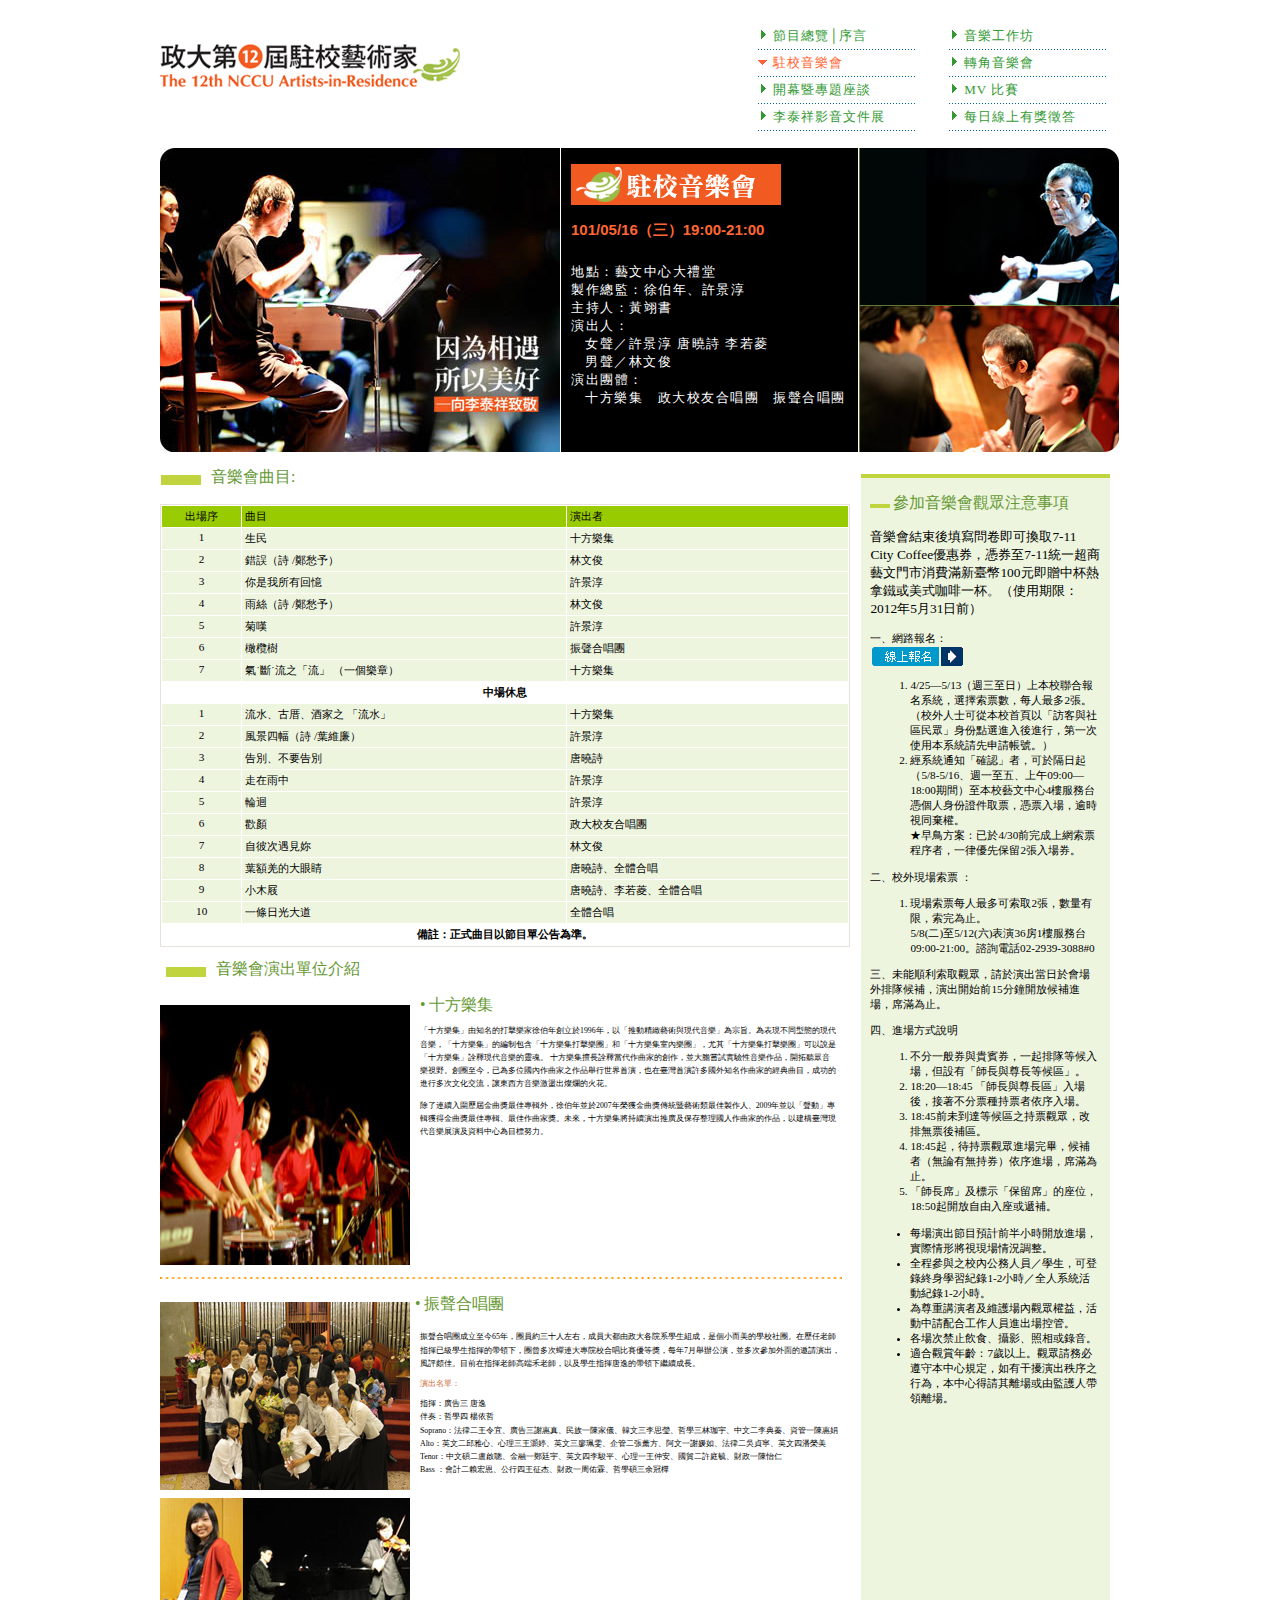
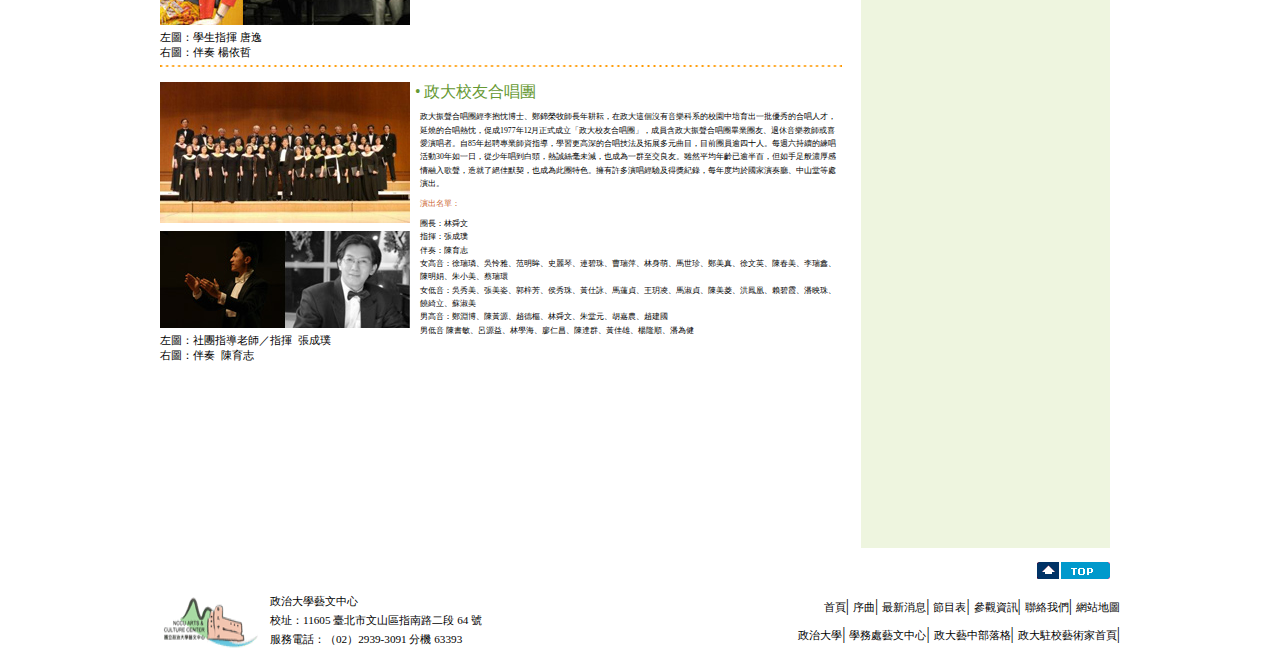
<file: index.html>
<!DOCTYPE html PUBLIC "-//W3C//DTD XHTML 1.0 Transitional//EN" "http://www.w3.org/TR/xhtml1/DTD/xhtml1-transitional.dtd">
<html xmlns="http://www.w3.org/1999/xhtml">

<head>
  <meta http-equiv="Content-Type" content="text/html; charset=utf-8" />
  <link rel="stylesheet" type="text/css" href="index.css">
  <title>政大藝文中心節目簡介─2012春季</title>
</head>

<body>
  <header>
	    <h2 id="subtitle" class="subtitle">
		   <a href="air.html"><img src="img/title_air2.gif" alt="airst"/></a>
	    </h2>

	    <table id="nav_top04" class="nav_top04">
	     <tr>
		     <td>			
		      <img src="img/arrow_green_sm.gif" alt="arrow"/><a href="air.html" class="nav_green">節目總覽│序言</a>
		     </td>

		     <td>
		      <img src="img/arrow_green_sm.gif" alt="arrow"/><a href="air_workshop.html" class="nav_green">音樂工作坊</a>
		     </td>
	     </tr>

         <tr>
		     <td>			
		      <img src="img/line_158.gif" alt="line"/>
		     </td>

		     <td>
		      <img src="img/line_158.gif" alt="line"/>
		     </td>
	     </tr>

	     <tr>
		      <td>
		      <img src="img/arrow_pink_sm_down.gif" alt="arrow"/><a href="air_concert.html" class="nav_orange">駐校音樂會</a>
		      </td>
		      <td>
		      <img src="img/arrow_green_sm.gif" alt="arrow"/><a href="air_corner.html" class="nav_green">轉角音樂會</a>
		      </td>
	     </tr>

         <tr>
		     <td>			
		      <img src="img/line_158.gif" alt="line"/>
		     </td>

		     <td>
		      <img src="img/line_158.gif" alt="line"/>
		     </td>
	     </tr>

	     <tr>
		      <td>
		      <img src="img/arrow_green_sm.gif" alt="arrow"/><a href="air_opening.html" class="nav_green">開幕暨專題座談</a>
		      </td>
		      <td>
		      <img src="img/arrow_green_sm.gif" alt="arrow"/><a href="air_mv.html" class="nav_green">MV 比賽</a>
		      </td>
	     </tr>

         <tr>
		     <td>			
		      <img src="img/line_158.gif" alt="line"/>
		     </td>

		     <td>
		      <img src="img/line_158.gif" alt="line"/>
		     </td>
	     </tr>

	     <tr>
		      <td>
		      <img src="img/arrow_green_sm.gif" alt="arrow"/><a href="air_exhibit.html" class="nav_green">李泰祥影音文件展</a>
		      </td>
		      <td>
		      <img src="img/arrow_green_sm.gif" alt="arrow"/><a href="air_quiz.html" class="nav_green">每日線上有獎徵答</a>
		      </td>
	     </tr>

         <tr>
		     <td>			
		      <img src="img/line_158.gif" alt="line"/>
		     </td>

		     <td>
		      <img src="img/line_158.gif" alt="line"/>
		     </td>
	     </tr>
	    </table>
  </header>

  <article>
    <section id="poster" class="poster">
      <img src="img/concert_main01.jpg" alt="concert_main01" id="concert_main01" width="400" height="304" border="0">

      <div class="poster_p">
	      <img src="img/icon_concert4.gif" alt="icon_concert" id="icon_concert" width="210" height="41" border="0" />
	      <span class="title_02_orange"><strong>101/05/16（三）19:00-21:00</strong></span>
	      <p>
	      地點：藝文中心大禮堂<br>
	      製作總監：徐伯年、許景淳<br>
	      主持人：黃翊書<br>
	      演出人：<br>
	      &nbsp;&nbsp;&nbsp;女聲／許景淳 唐曉詩 李若菱<br>
	      &nbsp;&nbsp;&nbsp;男聲／林文俊<br>
	      演出團體：<br>
	      &nbsp;&nbsp;&nbsp;十方樂集&nbsp;&nbsp;&nbsp;政大校友合唱團&nbsp;&nbsp;&nbsp;振聲合唱團
	      </p>
      </div>

      <img src="img/concert_main03.jpg" alt="concert_main03" id="concert_main03" width="260" height="304" border="0" />
    </section>

    <section id="songs" class="songs">
      <img src="img/spacer_green.gif" width=40 height=10 border=0 />
      <p id="songs_title">音樂會曲目:</p>

      <tr>
        <td class="text" valign="top">
        <table cellspacing="1" cellpadding="3" brdoer=0 width=690 class="table_program_air">
        <tr bgcolor="#99CC00">
          <td valign="top" nowrap><div align="center">出場序</div></td>
          <td valign="top">曲目 </td>
          <td valign="top">演出者 </td>
        </tr>

        <tr>
          <td valign="top" bgcolor="#EEF5DF"><div align="center">1 </div></td>
          <td valign="top" bgcolor="#EEF5DF">生民 </td>
          <td valign="top" bgcolor="#EEF5DF">十方樂集 </td>
        </tr>

        <tr>
          <td valign="top" bgcolor="#EEF5DF"><div align="center">2 </div></td>
          <td valign="top" bgcolor="#EEF5DF">錯誤（詩 /鄭愁予） </td>
          <td valign="top" bgcolor="#EEF5DF">林文俊 </td>
        </tr>

        <tr>
          <td valign="top" bgcolor="#EEF5DF"><div align="center">3 </div></td>
          <td valign="top" bgcolor="#EEF5DF">你是我所有回憶 </td>
          <td valign="top" bgcolor="#EEF5DF">許景淳</td>
        </tr>

        <tr>
          <td valign="top" bgcolor="#EEF5DF"><div align="center">4 </div></td>
          <td valign="top" bgcolor="#EEF5DF">雨絲（詩 /鄭愁予）</td>
          <td valign="top" bgcolor="#EEF5DF">林文俊</td>
        </tr>

        <tr>
          <td valign="top" bgcolor="#EEF5DF"><div align="center">5 </div></td>
          <td valign="top" bgcolor="#EEF5DF">菊嘆</td>
          <td valign="top" bgcolor="#EEF5DF">許景淳</td>
        </tr>

        <tr>
          <td valign="top" bgcolor="#EEF5DF"><div align="center">6 </div></td>
          <td valign="top" bgcolor="#EEF5DF">橄欖樹 </td>
          <td valign="top" bgcolor="#EEF5DF">振聲合唱團 </td>
        <tr>

        <td valign="top" bgcolor="#EEF5DF"><div align="center">7</div></td>
        <td valign="top" bgcolor="#EEF5DF">氣˙斷˙流之「流」 
            （一個樂章） </td>
        <td valign="top" bgcolor="#EEF5DF">十方樂集 </td>

        <tr bgcolor="#FFFFFF">
          <td width="446" colspan="3" valign="top" align="center"><div align="center"><strong> 中場休息 </strong> </div></td>
        </tr>

        <tr>
          <td valign="top" bgcolor="#EEF5DF"><div align="center">1 </div></td>
          <td valign="top" bgcolor="#EEF5DF">流水、古厝、酒家之 
              「流水」 </td>
          <td valign="top" bgcolor="#EEF5DF">十方樂集 </td>
        </tr>

        <tr>
          <td valign="top" bgcolor="#EEF5DF"><div align="center">2 </div></td>
          <td valign="top" bgcolor="#EEF5DF">風景四幅（詩 /葉維廉） </td>
          <td valign="top" bgcolor="#EEF5DF">許景淳</td>
        </tr>

        <tr>
          <td valign="top" bgcolor="#EEF5DF"><div align="center">3 </div></td>
          <td valign="top" bgcolor="#EEF5DF">告別、不要告別 </td>
          <td valign="top" bgcolor="#EEF5DF">唐曉詩</td>
        </tr>

        <tr>
          <td valign="top" bgcolor="#EEF5DF"><div align="center">4 </div></td>
          <td valign="top" bgcolor="#EEF5DF">走在雨中</td>
          <td valign="top" bgcolor="#EEF5DF">許景淳</td>
        </tr>

        <tr>
          <td valign="top" bgcolor="#EEF5DF"><div align="center">5 </div></td>
          <td valign="top" bgcolor="#EEF5DF">輪迴</td>
          <td valign="top" bgcolor="#EEF5DF">許景淳</td>
        </tr>

        <tr>
          <td valign="top" bgcolor="#EEF5DF"><div align="center">6 </div></td>
          <td valign="top" bgcolor="#EEF5DF">歡顏</td>
          <td valign="top" bgcolor="#EEF5DF">政大校友合唱團</td>
        </tr>

        <tr>
          <td valign="top" bgcolor="#EEF5DF"><div align="center">7 </div></td>
          <td valign="top" bgcolor="#EEF5DF">自彼次遇見妳 </td>
          <td valign="top" bgcolor="#EEF5DF">林文俊 </td>
        </tr>

        <tr>
          <td valign="top" bgcolor="#EEF5DF"><div align="center">8 </div></td>
          <td valign="top" bgcolor="#EEF5DF">葉額羌的大眼睛 </td>
          <td valign="top" bgcolor="#EEF5DF">唐曉詩、全體合唱 </td>
        </tr>

        <tr>
          <td valign="top" bgcolor="#EEF5DF"><div align="center">9</div></td>
          <td valign="top" bgcolor="#EEF5DF">小木屐</td>
          <td valign="top" bgcolor="#EEF5DF">唐曉詩、李若菱、全體合唱 </td>
        </tr>

        <tr>
          <td valign="top" bgcolor="#EEF5DF"><div align="center">10</div></td>
          <td valign="top" bgcolor="#EEF5DF">一條日光大道</td>
          <td valign="top" bgcolor="#EEF5DF">全體合唱</td>
        </tr>

        <tr bgcolor="#FFFFFF">
          <td width="391" colspan="3" align="center" valign="top"><div align="center"><strong>備註：正式曲目以節目單公告為準。 </strong></div></td>
        </tr>

        </table>
        </td>
      </tr>
    </section>

    <section id="performers" class="performers">
     <img src="img/spacer_green.gif" alt="spacer" width=40 height=10 border=0 id="performers_title_img"/>
     <p id="performers_title">音樂會演出單位介紹</p>

      <section id="performer01" class="performer01">
        <img src="img/concert_ten.jpg" alt="ten"  width="250" height="167" border="0">
        <span class="title_15_green">&bull;&nbsp;十方樂集</span>
             <p id="performer01_p1">
             「十方樂集」由知名的打擊樂家徐伯年創立於1996年，以「推動精緻藝術與現代音樂」為宗旨。為表現不同型態的現代音樂，「十方樂集」的編制包含「十方樂集打擊樂團」和「十方樂集室內樂團」，尤其「十方樂集打擊樂團」可以說是「十方樂集」詮釋現代音樂的靈魂。
             十方樂集擅長詮釋當代作曲家的創作，並大膽嘗試實驗性音樂作品，開拓聽眾音樂視野。創團至今，已為多位國內作曲家之作品舉行世界首演，也在臺灣首演許多國外知名作曲家的經典曲目，成功的進行多次文化交流，讓東西方音樂激盪出燦爛的火花。
             </p>
             <p id="performer01_p2">
             除了連續入圍歷屆金曲獎最佳專輯外，徐伯年並於2007年榮獲金曲獎傳統暨藝術類最佳製作人、2009年並以「聲動」專輯獲得金曲獎最佳專輯、最佳作曲家獎。未來，十方樂集將持續演出推廣及保存整理國人作曲家的作品，以建構臺灣現代音樂展演及資料中心為目標努力。
             </p>
        <img src="img/line_340.gif" alt="line" width=100%>
      </section>

      <section id="performer02" class="performer02">
       <div class="perfomer02_pics">
        <img src="img/concert_alumni3.jpg" alt="alumni3" width="250" height="188" border="0">
        <img src="img/concert_alumni2.jpg" alt="alumni2" width="250" height="127" border="0">
        <p id="performer02_picdetail">左圖：學生指揮 唐逸<br>
                           右圖：伴奏 楊依哲 </p>
       </div>


           <p class="title_15_green" id="perfomer02_title">&bull;&nbsp;振聲合唱團</p>
           <p id="performer02_p1">
           振聲合唱團成立至今65年，團員約三十人左右，成員大都由政大各院系學生組成，是個小而美的學校社團。在歷任老師指揮已級學生指揮的帶領下，團曾多次蟬連大專院校合唱比賽優等獎，每年7月舉辦公演，並多次參加外面的邀請演出，風評頗佳。目前在指揮老師高端禾老師，以及學生指揮唐逸的帶領下繼續成長。
           </p>
        
        <p class="text_brown">演出名單：</p>
           <p id="performer02_p2">
         
           指揮：廣告三 唐逸<br>
           伴奏：哲學四 楊依哲<br>
           Soprano：法律二王令宜、廣告三謝惠真、民族一陳家儀、韓文三李思瑩、哲學三林珈宇、中文二李典蓁、資管一陳惠娟<br>
           Alto：英文二邱雅心、心理三王灝婷、英文三廖珮雯、企管二張薰方、阿文一謝媛如、法律二吳貞寧、英文四潘榮美<br>
           Tenor：中文碩二盧啟聰、金融一鄭廷宇、英文四李駿平、心理一王仲安、國貿二許庭毓、財政一陳怡仁<br>
           Bass ：會計二賴宏恩、公行四王征杰、財政一周佑霖、哲學碩三余冠樺
           </p>

        <img src="img/line_340.gif" alt="line" width=100%>
      </section>

      <section id="performer03" class="performer03">
        <img src="img/concert_nccu.JPG" alt="nccu" width="250" height="141">
        <img src="img/concert_nccu2.jpg" alt="nccu2" width="250" height="97">
        <p id="performer03_picdetail">左圖：社團指導老師／指揮  張成璞<br/>
                                      右圖：伴奏&nbsp; 陳育志
        </p>

        <span class="title_15_green">&bull;&nbsp;政大校友合唱團</span>
          <p id="performer03_p1">
           政大振聲合唱團經李抱忱博士、鄭錦榮牧師長年耕耘，在政大這個沒有音樂科系的校園中培育出一批優秀的合唱人才，延燒的合唱熱忱，促成1977年12月正式成立「政大校友合唱團」，成員含政大振聲合唱團畢業團友、退休音樂教師或喜愛演唱者。自85年起聘專業師資指導，學習更高深的合唱技法及拓展多元曲目，目前團員逾四十人。每週六持續的練唱活動30年如一日，從少年唱到白頭，熱誠絲毫未減，也成為一群至交良友。雖然平均年齡已逾半百，但如手足般濃厚感情融入歌聲，造就了絕佳默契，也成為此團特色。擁有許多演唱經驗及得獎紀錄，每年度均於國家演奏廳、中山堂等處演出。
          </p>
        <p class="text_brown">演出名單：</p>
          <p id="performer03_p2">
            團長：林舜文<br>
            指揮：張成璞<br>
            伴奏：陳育志<br>                          
            女高音：徐瑞璘、吳怜雅、范明眸、史麗琴、連碧珠、曹瑞萍、林身萌、馬世珍、鄭美真、徐文英、陳春美、李瑞鑫、陳明娟、朱小美、蔡瑞環<br>
            女低音：吳秀美、張美姿、郭梓芳、侯秀珠、黃仕詠、馬蓮貞、王玥凌、馬淑貞、陳美菱、洪鳳凰、賴碧霞、潘映珠、饒綺立、蘇淑美<br>
            男高音：鄭淵博、陳黃源、趙德樞、林舜文、朱堂元、胡嘉農、趙建國<br>
            男低音  陳書敏、呂源益、林學海、廖仁昌、陳達群、黃佳雄、楊隆順、潘為健<br>
          </p>
      </section>
    </section>

  </article>
     
  <aside>
    <img src="img/spacer_green.gif" id="aside_top" width="100%" height="4" border="0">
    <div class="content">
	    <img src="img/spacer_green.gif" id="aside_title_img" width=20 height=4 border=0 />
	    <span class="title_15_green" id="attention">參加音樂會觀眾注意事項</span>

	    <p class="text_grey" id="coupon">音樂會結束後填寫問卷即可換取7-11 City Coffee優惠券，憑券至7-11統一超商藝文門市消費滿新臺幣100元即贈中杯熱拿鐵或美式咖啡一杯。（使用期限：2012年5月31日前）<br/></p>

	    <p id="aisde01">一、網路報名： <br/>
	      <a href="reg.html"><img src="img/btn_register.gif" width="95" height="21" border="0" /></a>
	      <ol>
	          <li>4/25—5/13（週三至日）上本校聯合報名系統，選擇索票數，每人最多2張。（校外人士可從本校首頁以「訪客與社區民眾」身份點選進入後進行，第一次使用本系統請先申請帳號。）
	                          
	          <li>經系統通知「確認」者，可於隔日起（5/8-5/16、週一至五、上午09:00—18:00期間）至本校藝文中心4樓服務台憑個人身份證件取票，憑票入場，逾時視同棄權。<br />
	              ★早鳥方案：已於4/30前完成上網索票程序者，一律優先保留2張入場券。 
	      </ol>
	    </p>

	    <p id="aside02">二、校外現場索票 ： 
	      <ol>
	          <li>現場索票每人最多可索取2張，數量有限，索完為止。 <br />
	              5/8(二)至5/12(六)表演36房1樓服務台  09:00-21:00。諮詢電話02-2939-3088#0</li>
	      </ol>
	    </p>
	                                          
	    <p id="aisde03">三、未能順利索取觀眾，請於演出當日於會場外排隊候補，演出開始前15分鐘開放候補進場，席滿為止。</p>
	                                          
	    <p id="aside04">四、進場方式說明
	      <ol id="entry01">
	          <li>不分一般券與貴賓券，一起排隊等候入場，但設有「師長與尊長等候區」。</li>
	          <li>18:20—18:45 「師長與尊長區」入場後，接著不分票種持票者依序入場。</li>
	          <li>18:45前未到達等候區之持票觀眾，改排無票後補區。</li>
	          <li>18:45起，待持票觀眾進場完畢，候補者（無論有無持券）依序進場，席滿為止。</li>
	          <li>「師長席」及標示「保留席」的座位，18:50起開放自由入座或遞補。 </li>
	      </ol>
	      <ul id="entry02">
	        <li>每場演出節目預計前半小時開放進場，實際情形將視現場情況調整。
	        <li>全程參與之校內公務人員／學生，可登錄終身學習紀錄1-2小時／全人系統活動紀錄1-2小時。
	        <li>為尊重講演者及維護場內觀眾權益，活動中請配合工作人員進出場控管。
	        <li>各場次禁止飲食、攝影、照相或錄音。
	        <li>適合觀賞年齡：7歲以上。觀眾請務必遵守本中心規定，如有干擾演出秩序之行為，本中心得請其離場或由監護人帶領離場。
	      </ul>
	    </p>
	</div>

  </aside>

  <footer>
    <a href="#top"><img src="img/btn_top.gif" width="77" height="21" border="0" /></a>

    <img src="img/logo_artcenter.gif" alt="logo" width=100 height=48 border=0>
    <p id="footer_info">
      政治大學藝文中心<br />
      校址：11605 臺北市文山區指南路二段 64 號 <br />
      服務電話：（02）2939-3091 分機 63393 
    </p>

    <nav id="nav_footer01" class="nav_footer">
     <a href="index.html" class="nav_top01">首頁</a>| 
     <a href="introduction.html" class="nav_top01">序曲</a>|
     <a href="news.html" class="nav_top01">最新消息</a>|
     <a href="program.html" class="nav_top01">節目表</a>|
     <a href="visit.html" class="nav_top01">參觀資訊</a>|
     <a href="contact.html" class="nav_top01">聯絡我們</a>|
     <a href="map.html" class="nav_top01">網站地圖</a><br/>
    </nav>

    <nav id="nav_footer02" class="nav_footer">
     <a href="http://www.nccu.edu.tw/" class="nav_top01" target="_blank">政治大學</a>|
     <a href="http://osa.nccu.edu.tw/modules/tinyd6/" class="nav_top01" target="_blank">學務處藝文中心</a>|
     <a href="http://blog.roodo.com/inccuart" class="nav_top01" target="_blank">政大藝中部落格</a>|
     <a href="http://artist.nccu.edu.tw/" class="nav_top01" target="_blank">政大駐校藝術家首頁</a>|
    </nav>

  </footer>
</body>

</html>
</file>
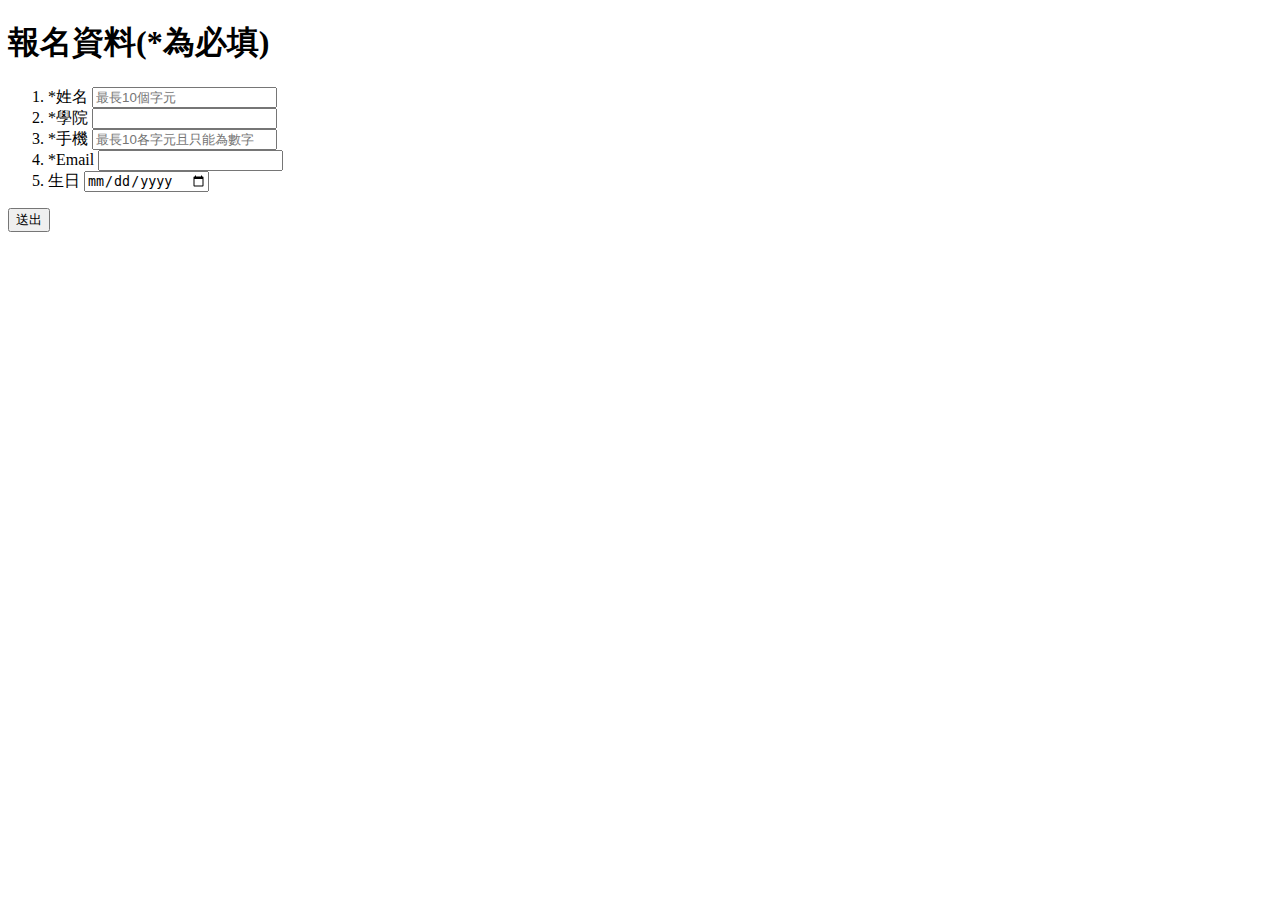
<file: reg.html>
<!DOCTYPE html PUBLIC "-//W3C//DTD XHTML 1.0 Transitional//EN" "http://www.w3.org/TR/xhtml1/DTD/xhtml1-transitional.dtd">
<html>

<head>
	<meta http-equiv="Content-Type" content="text/html; charset=utf-8" />
	<title>線上報名</title>
</head>

<body>

 <form>
   <h1 id="reg_title">報名資料(*為必填)</h1>
   <ol class="form">
	   <li class="name">
	      <label for "name">*姓名<label>
	      <input id="name" type="text" maxLength="10" placeholder="最長10個字元" required>
	   </li>

       <li class="college">
	      <label for "college">*學院<label>
	      <input id="college" type="text" list="myCollege" required>
		      <datalist id="myCollege">
		        <option value="法學院">
		        <option value="社科院">
		        <option value="文學院">
		        <option value="外語學院">
		        <option value="理學院">
		        <option value="傳播學院">
		        <option value="商學院">
		        <option value="國際事務學院">
		        <option value="教育學院">
	   </li>

	   <li class="phone">
	      <label for "phone">*手機<label>
	      <input id="phone" name="number" pattern=[0-9] maxLength="10" placeholder="最長10各字元且只能為數字" required>
	   </li>

	   <li class="e-mail">
	      <label for "email">*Email<label>
	      <input id="email" type="email" required>
	   </li>

	   <li class="birthday">
	      <label for "birthday">生日<label>
	      <input id="birthday" type="date">
	   </li>

   </ol>

    <input id="submit" type="submit" value="送出">

 </form>

</body>
</html>
</file>
<file: index.css>
body{
	min-width:960px;
	max-width:960px;
	margin:1.5em auto;
}
header{
	display:block;
	height:114px;
}

.songs, .performers{
	float:left;
	display:block;
	width:72%;
}

.subtitle{
	float:left;
	width:300px;
	height:43px; 
}
.nav_top04{
	margin-left:62%;
	width:40%;
	font-family:微軟正黑體;
}
.nav_top04 a:hover{
	color:orange;
}
.nav_top04 a:visited{
	color:red;
}
a.nav_green{
    color: #339933;
	font-weight: none;
	font-size: 13px;
	text-decoration: none;
	letter-spacing : 1px;
	padding-left:5px;
}
a.nav_orange{
	color: #ff6633;
	font-weight: none;
	font-size: 13px;
	text-decoration: none;
	letter-spacing : 1px;
	padding-left:5px;
}

.poster{
	padding-top:10px;
	padding-bottom:15px;
}
.title_02_orange{
    color:#ff6633;
	font-weight: bold;
	font-size: 15px;
	text-decoration: none;
	font-family:Georgia, Verdana, Arial, Helvetica, sans-serif;
	padding-left:10px;
}
#concert_main01{
	float:left;
	padding-right:1px;
}
#icon_concert{
	margin:1em 3em 1em 10px;
}
.poster_p{
	float:left;
	display:block;
	background-color:black;
	width:297px;
	height:304px;

	
}
.poster_p p{
	color:white;
	padding-left:10px;
	padding-top:10px;
	font-family:微軟正黑體;
	font-size: 13px;
	letter-spacing:1.5px;
}

#concert_main03{
	float:left;
	display:inline-block;
	width:260px;
	height:304px;
	padding-left:1px;

}
.songs,.performers{
	padding-right:1%;
	width:71%;

}
.songs{
	width:71%;
    font-family:微軟正黑體;
    display:block;
    padding-top:15px;
    font-size:0.7em;
}
.songs img{
	float:left;
	margin-left:1px;
	margin-right:10px;
	padding-top:8px;

}
#songs_title{
	display:inline-block;	
	color: #669933;
	font-weight: none;
	font-size:1.4em;
	text-decoration: none;
	margin-top:0px;

}
.table_program_air{
	letter-spacing:1%;
	border: 1px solid #E6E1DA; 
}
.performers{
	font-family:微軟正黑體;
	font-size:0.7em;
}
.title_15_green{
	color: #669933;
	font-weight: none;
	font-size:1.4em;
	margin-top:15px;
}
.performer01{
	margin-bottom:15px;
}
#performers_title_img{
	float:left;
	display:block;
	margin-left:0.5em;
	margin-top:20px;
	margin-right:10px;
}

#performers_title{
	display:inline-block;	
	margin-top:12px;
	color: #669933;
	font-weight: none;
	font-size:1.4em;
	text-decoration: none;
}

.performer01 img:nth-child(1){
	float:left;
	padding-right:10px;
	padding-top:10px;
    padding-bottom:1em;
	height:260px;
}
#performer01_p1{
	display:block;
	width:62%;
	font-size:0.7em;
	line-height:1.7;
	margin-left:250px;
	padding-left:5px;
}
#performer01_p2{
	display:block;
	width:62%;
	font-size:0.7em;
	line-height:1.7;
	margin-left:250px;
	padding-left:5px;
}
.performer02_pics{
	display:block;
	box-sizing:border-box;
	width:260px;
	height:800px;
}

.performer02 img:nth-child(1){
	float:left;
	display:block;
	margin-top:8px;
	padding-right:5px;
}

.performer02 img:nth-child(2){
    clear:left;
    float:left;
    display:block;
    padding-top:8px;
	padding-right:5px;
}
#performer02_picdetail{
	clear:left;
	float:left;
	display:block;
	font-size:11px;
	margin-top:5px;
	margin-bottom:5px;
}
#performer02_p1{
	display:block;
	width:62%;
	font-size:0.7em;
	line-height:1.7;
	margin-left:250px;
	padding-left:10px;
}
#performer02_p2{
	display:block;
	width:62%;
	font-size:0.7em;
	line-height:1.7;
	margin-left:250px;
	padding-left:10px;
}
.text_brown{
	font-size:0.7em;
	color: #cc6633;
	margin-left:260px;
}
.performer03{
	display:block;
	margin-top:15px;
}
.performer03 img:nth-child(1){
	float:left;
	display:block;
	padding-right:5px;
}

.performer03 img:nth-child(2){
    clear:left;
    float:left;
    display:block;
    padding-top:8px;
	padding-right:5px;
}
#performer03_picdetail{
	clear:left;
	float:left;
	display:block;
	font-size:11px;
	margin-top:5px;
	margin-bottom:5px;
}
#performer03_p1{
	display:block;
	width:62%;
	font-size:0.7em;
	line-height:1.7;
	margin-left:250px;
	padding-left:10px;
}
#performer03_p2{
	display:block;
	width:62%;
	font-size:0.7em;
	line-height:1.7;
	margin-left:250px;
	padding-left:10px;
}
aside{
	padding-top:5px;
    margin-left:73%;
	margin-right:1%;
	font-family:微軟正黑體;
	font-size:0.7em;

}
aside .content{
	padding-left:9.6px;
	padding-right:9.6px;
	height:1670px;
	background-color:#EEF5DF;
	
}
#aside_top{
	padding-left:0px;
	padding-right:0px;
	padding-top:2em;

}
#aside_title_img{
	padding-top:1em;
}
#attention{
	display:inline-block;
}
#coupon{
	font-size:1.2em;
}


footer img:nth-child(1){
	margin-left:875px;
	display:block;
	padding-top:1em;
}
footer img:nth-child(2){
	float:left;
	height:60px;
	padding-top:10px;
}
#footer_info{
	float:left;
	font-family:微軟正黑體;
	font-size:0.7em;
	line-height:1.7;
	padding-left:10px;
}

footer a{
	font-family:微軟正黑體;
	color:black;
	font-weight: none;
	text-decoration: none;
	font-size:0.7em;
	line-height:1.7;
}
.nav_footer{
	width:45%;
	margin-left:55%;
	text-align:right;
	padding-top:0.5em;
}
#nav_footer01{
	padding-top:1em;
}
</file>
